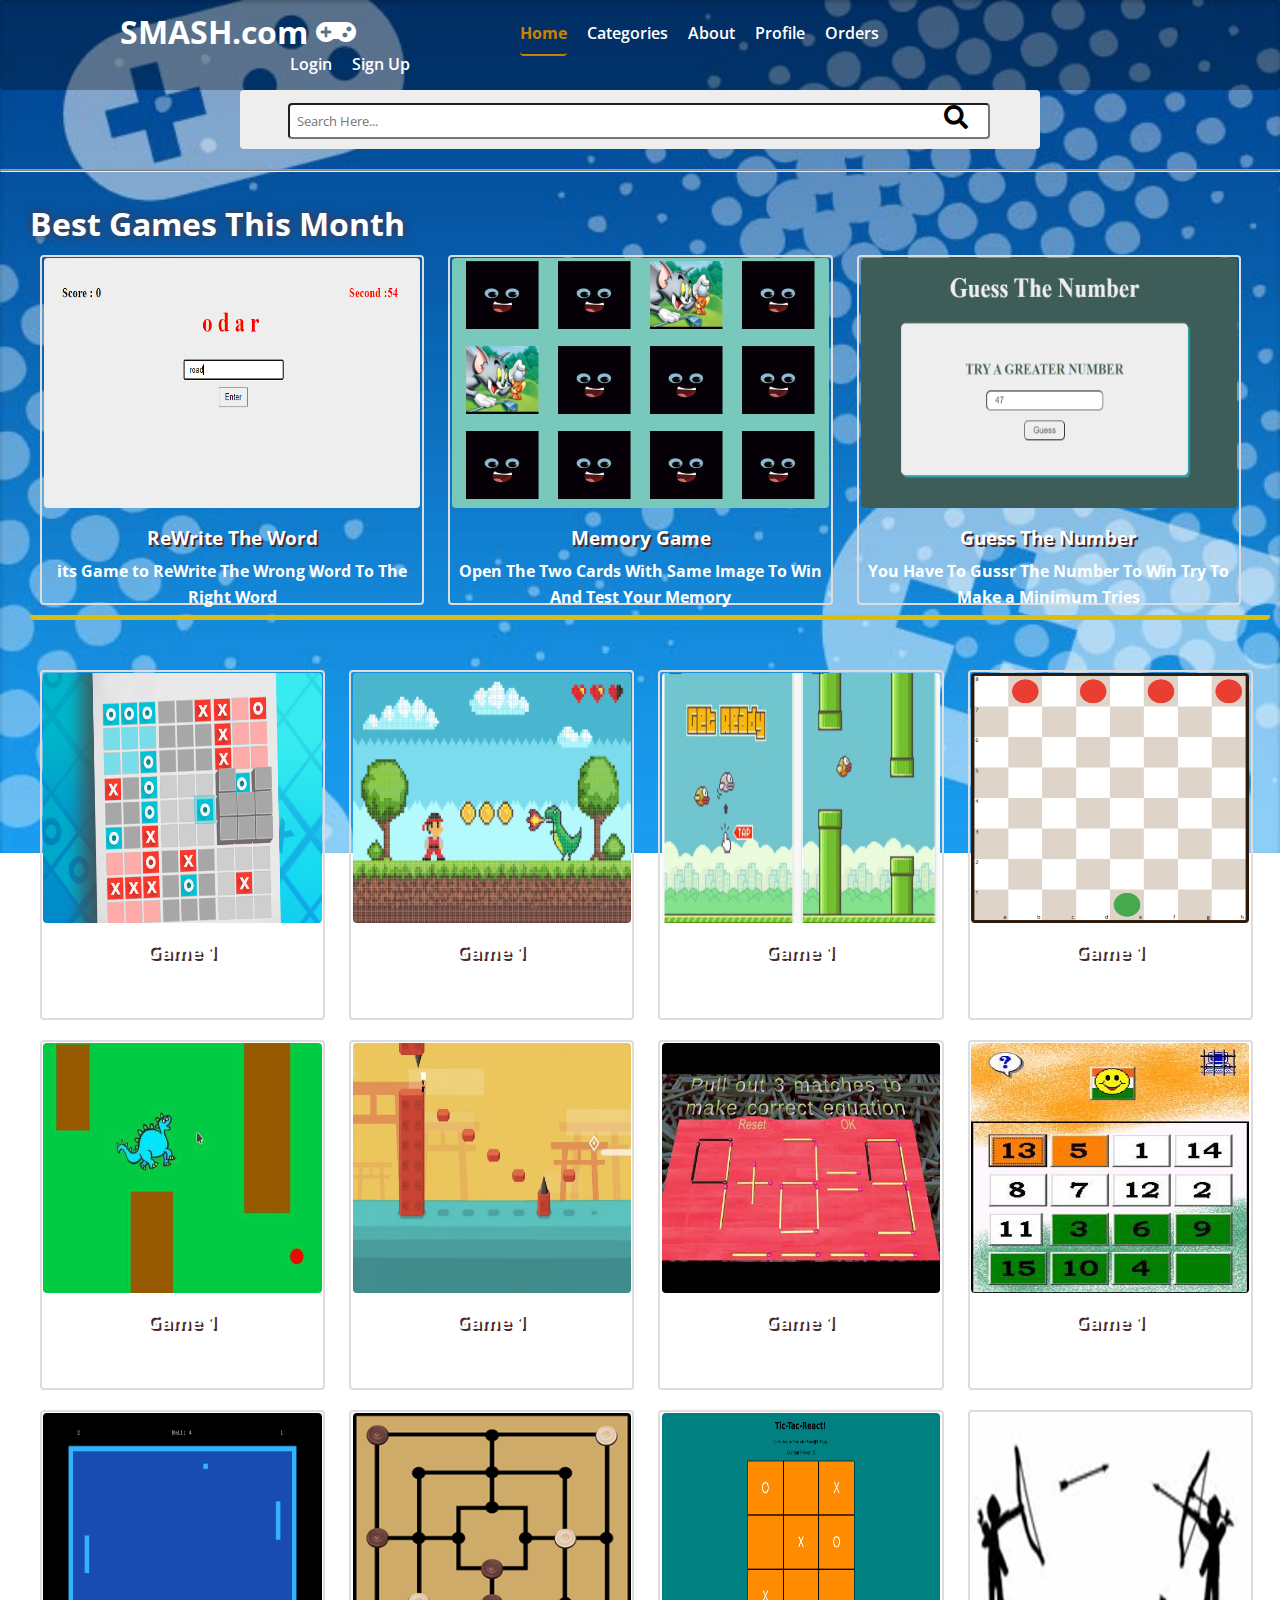
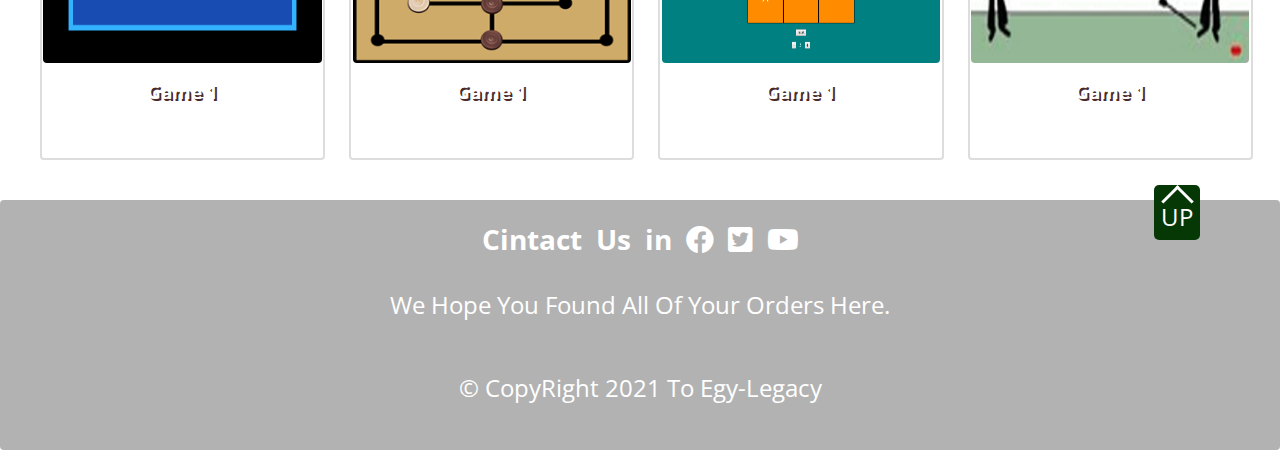
<file: index.html>
<!DOCTYPE html>
<html lang="en">
<head>
    <meta charset="UTF-8">
    <meta http-equiv="X-UA-Compatible" content="IE=edge">
    <meta name="viewport" content="width=device-width, initial-scale=1.0">
    <link rel="stylesheet" href="Sheets/style.css">
    <link rel="stylesheet" href="Sheets/all.min.css"> <!-- Icons -->
   <!--  <link rel="stylesheet" href="Sheets/Normalize.css">  --><!--Normalization-->
    <link rel="preconnect" href="https://fonts.googleapis.com">
    <link rel="preconnect" href="https://fonts.googleapis.com">
    <link rel="preconnect" href="https://fonts.gstatic.com" crossorigin>
    <link href="https://fonts.googleapis.com/css2?family=Cairo:wght@600&family=Open+Sans:wght@300;600;700&display=swap" rel="stylesheet">


    <title>Games</title>
</head>
<body>
    <header>
        <div class="navbar">
            <div class="logo">
                <h1>SMASH.com <i class="fas fa-gamepad"></i>

                </h1>
            </div>
            <div class="navlinks">
                <ul>
                    <li><a href="#" id="Home" class="active" >Home</a></li>
                    <li><a href="#" >Categories</a></li>
                    <li><a href="#" >About</a></li>
                    <li><a href="#" >Profile</a></li>
                    <li><a href="#" >Orders</a></li>
                </ul>
            </div>
            <div class="login">
                <ul>
                    <li><a href="Login/Login.html">Login</a></li>
                    <li><a href="Signup/Signup.html">Sign Up</a></li>
                </ul>
            </div>
        </div>
    </header>
    <div class="clearboth"></div>
    <div class="minicontainer">
        <div class="searchbar">
            <input type="text" placeholder="Search Here..."> <i class="fas fa-search"></i>
        </div>
    </div>
    <hr>
<div class="container">
   <div class="productss">
    <div class="bestgame">
            <h1>Best Games This Month </h1>
        <div class="product">
            <a href="game2/Words Game.html"><img src="games/words.PNG" alt="product"> </a><br>
            <a href="game2/Words Game.html">ReWrite The Word</a>
            <p>its Game to ReWrite The Wrong Word To The Right Word</p>
        </div>
        <div class="product">
            <a href="game1/index.html"><img src="games/cards.PNG" alt="product"> </a><br>
            <a href="game1/index.html">Memory Game</a>
            <p>Open The Two Cards With Same Image To Win And Test Your Memory </p>
        </div>
        <div class="product">
            <a href="game3/index.html"><img src="games/game3.PNG" alt="product"> </a><br>
            <a href="game3/index.html">Guess The Number</a>
            <p> You Have To Gussr The Number To Win Try To Make a Minimum Tries</p>
        </div>

    </div>
    <div class="product">
        <img src="games/1.jpg" alt="product"> <br>
        <a href="#">Game 1</a>
        <p>it some text maybe Description for this Game and The Price 5000$</p>
    </div>
    <div class="product">
        <img src="games/2.png" alt="product"> <br>
        <a href="#">Game 1</a>
        <p>it some text maybe Description for this Game and The Price 5000$</p>
    </div>
    <div class="product">
        <img src="games/6.jpg" alt="product"> <br>
        <a href="#">Game 1</a>
        <p>it some text maybe Description for this Game and The Price 5000$</p>
    </div>
    <div class="product">
        <img src="games/5.png" alt="product"> <br>
        <a href="#">Game 1</a>
        <p>it some text maybe Description for this Game and The Price 5000$</p>
    </div>
    <div class="product">
        <img src="games/7.jpg" alt="product"> <br>
        <a href="#">Game 1</a>
        <p>it some text maybe Description for this Game and The Price 5000$</p>
    </div>
    <div class="product">
        <img src="games/8.jpg" alt="product"> <br>
        <a href="#">Game 1</a>
        <p>it some text maybe Description for this Game and The Price 5000$</p>
    </div>
    <div class="product">
        <img src="games/9.jpg" alt="product"> <br>
        <a href="#">Game 1</a>
        <p>it some text maybe Description for this Game and The Price 5000$</p>
    </div>
    <div class="product">
        <img src="games/10.jpg" alt="product"> <br>
        <a href="#">Game 1</a>
        <p>it some text maybe Description for this Game and The Price 5000$</p>
    </div>
    <div class="product">
        <img src="games/10.png" alt="product"> <br>
        <a href="#">Game 1</a>
        <p>it some text maybe Description for this Game and The Price 5000$</p>
    </div>
    <div class="product">
        <img src="games/11.png" alt="product"> <br>
        <a href="#">Game 1</a>
        <p>it some text maybe Description for this Game and The Price 5000$</p>
    </div>
    
    <div class="product">
        <img src="games/3.png" alt="product"> <br>
        <a href="#">Game 1</a>
        <p>it some text maybe Description for this Game and The Price 5000$</p>
    </div>
    <div class="product">
        <img src="games/13.jpg" alt="product"> <br>
        <a href="#">Game 1</a>
        <p>it some text maybe Description for this Game and The Price 5000$</p>
    </div>
   

   </div>
</div>
   <footer>
       <span><a href="#Home">UP</a></span>
       <div class="contact">
           <h3>Cintact Us in 
            <a href="#"><i class="fab fa-facebook"></i></a>
            <a href="#"><i class="fab fa-twitter-square"></i></a>
            <a href="#"><i class="fab fa-youtube"></i></a>
           </h3>
           <p>We Hope You Found All Of Your Orders Here.</p>
       </div>
       <span>&copy; CopyRight 2021 To Egy-Legacy</span>
   </footer>

</body>
</html>
</file>
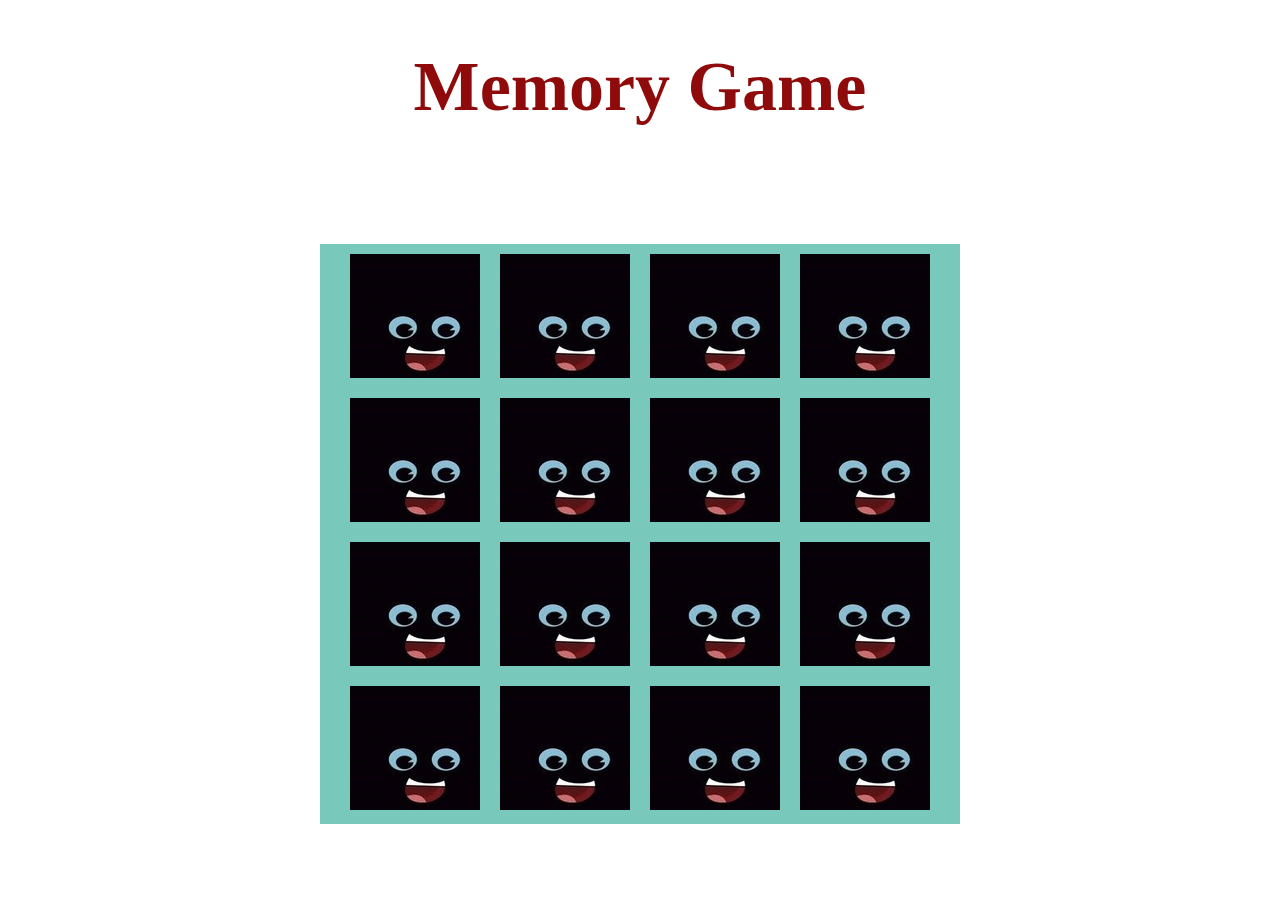
<file: game1/index.html>
<!DOCTYPE html>
<html>

<head>

    <title>Memory game</title>
    <link rel="stylesheet" href="design.css">
</head>


<body>

    <h1>Memory Game</h1>
    <section style="height:70px ;">
    <h3 id="Game"></h3>
    </section>
    <section id="main" >

    </section>
    <section id="click"></section>

   
<script  src="index.js"></script>
</body>
</html>
</file>
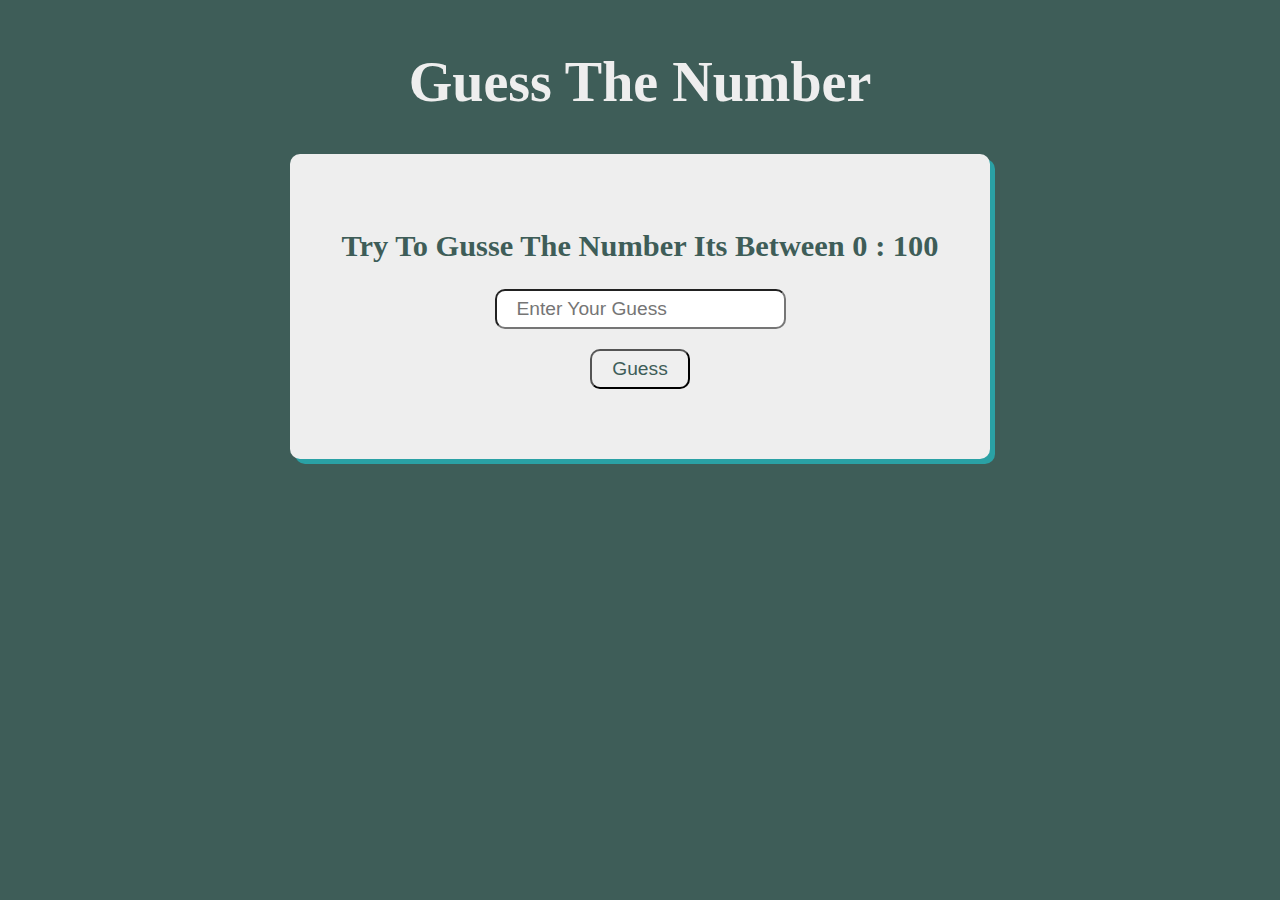
<file: game3/index.html>
<!DOCTYPE html>
<html>
<head>
    <meta charset="utf-8">
    <title>Number Guessing Game</title>
    <link rel="stylesheet" href="Style.css">
    
</head>
  
<body>
<h1 >Guess The Number</h1>


<div class="form" >
    <h2 id="hint"></h2>
    
    <input type = "text" placeholder="Enter Your Guess" id = "guessvalue" >
    <br>

    <input type = "submit" value ="Guess" id = "submitguess">
 
</div>
  
<script src = "index.js">
  

</script>
</body>
</html>
</file>
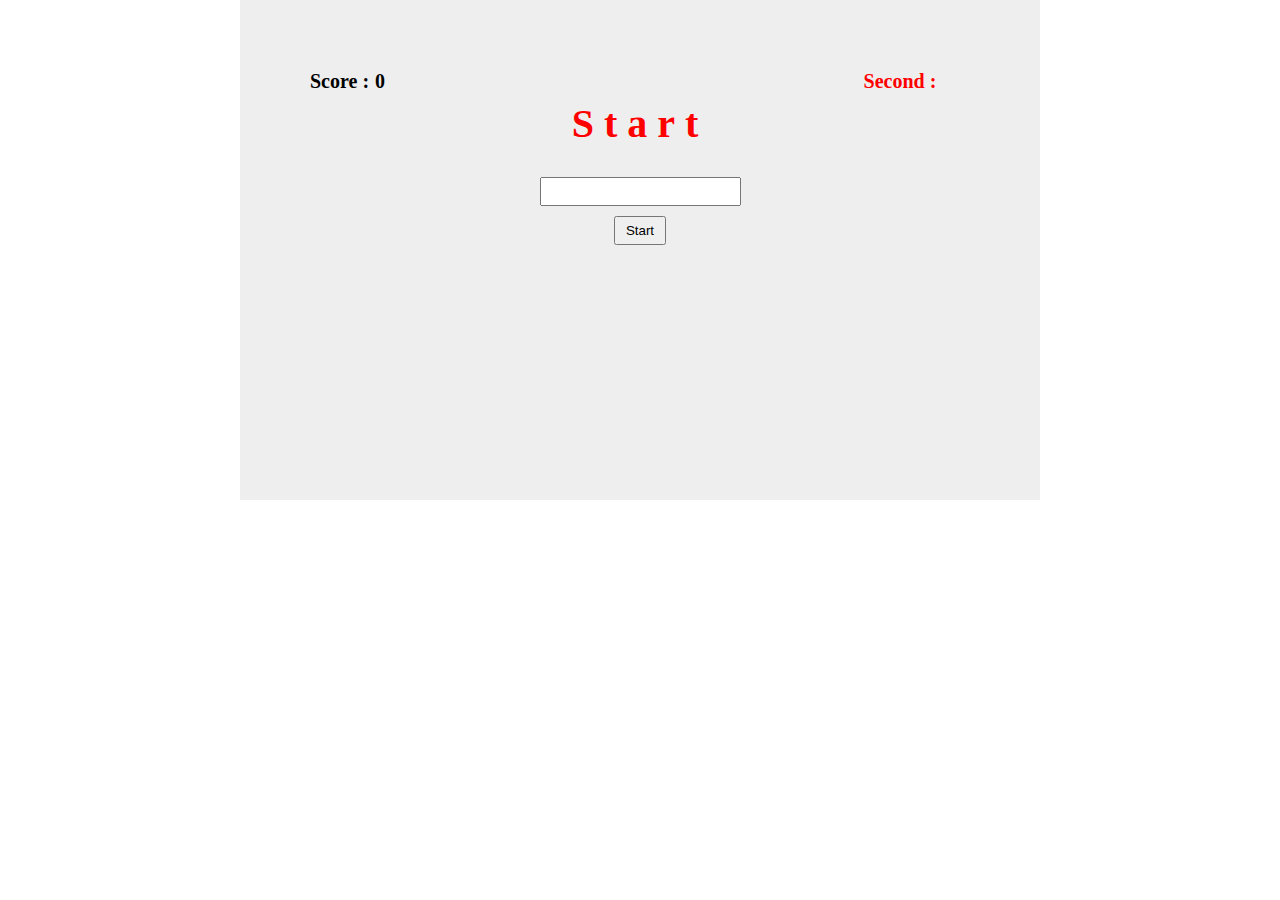
<file: game2/Words Game.html>
<!DOCTYPE html>
<html lang="en">

<head>
    <meta charset="UTF-8">
    <meta http-equiv="X-UA-Compatible" content="IE=edge">
    <meta name="viewport" content="width=device-width, initial-scale=1.0">
    <title>Document</title>
    <link rel="stylesheet" href="style.css">
</head>

<body >
    <div id="game">
        <label for="inp">Score : </label>
        <label for="" id="score"></label>
        <label for="" class="time">Second : </label>
        <label for="" class="time" id="timer"></label>
        <h2 id="text">Start</h2>
        <input type="text" id="inp"><br>
        <button id="but">Start</button>
    </div>





    <script src="Script.js"></script>
</body>

</html>
</file>
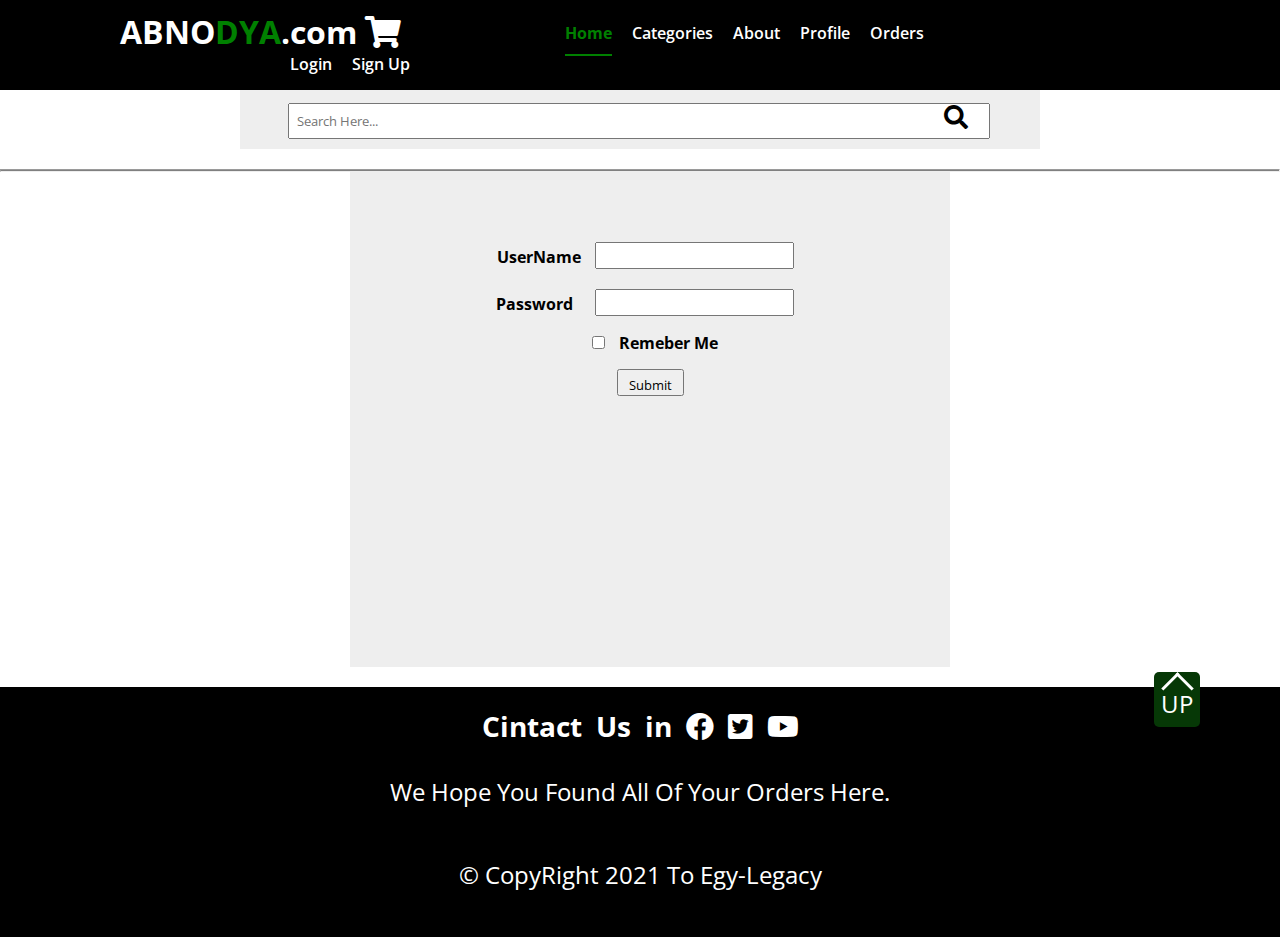
<file: Login/Login.html>
<!DOCTYPE html>
<html lang="en">
<head>
    <meta charset="UTF-8">
    <meta http-equiv="X-UA-Compatible" content="IE=edge">
    <meta name="viewport" content="width=device-width, initial-scale=1.0">
    <link rel="stylesheet" href="Sheets/style.css">
    <link rel="stylesheet" href="Sheets/all.min.css"> <!-- Icons -->
   <!--  <link rel="stylesheet" href="Sheets/Normalize.css">  --><!--Normalization-->
    <link rel="preconnect" href="https://fonts.googleapis.com">
    <link rel="preconnect" href="https://fonts.googleapis.com">
    <link rel="preconnect" href="https://fonts.gstatic.com" crossorigin>
    <link href="https://fonts.googleapis.com/css2?family=Cairo:wght@600&family=Open+Sans:wght@300;600;700&display=swap" rel="stylesheet">


    <title>Document</title>
</head>
<body>
    <header>
        <div class="navbar">
            <div class="logo">
                <h1>ABNO<span>DYA</span>.com <i class="fas fa-shopping-cart"></i>

                </h1>
            </div>
            <div class="navlinks">
                <ul>
                    <li><a href="../index.html" id="Home" class="active" >Home</a></li>
                    <li><a href="#" >Categories</a></li>
                    <li><a href="#" >About</a></li>
                    <li><a href="#" >Profile</a></li>
                    <li><a href="#" >Orders</a></li>
                </ul>
            </div>
            <div class="login">
                <ul>
                    <li><a href="Login.html">Login</a></li>
                    <li><a href="../Signup/Signup.html">Sign Up</a></li>
                </ul>
            </div>
        </div>
    </header>
    <div class="clearboth"></div>
    <div class="minicontainer">
        <div class="searchbar">
            <input type="text" placeholder="Search Here..."> <i class="fas fa-search"></i>
        </div>
    </div>
    <hr>
<div class="container">
   <div class="loginform">
       <form action="../index.html">
        <Label>UserName</Label> <input class="text" type="text"><br>
        <Label>Password</Label> <input  type="password" class="password"><br>
        <input class="endform"  type="checkbox"> <label for="checkbox"> Remeber Me </label><br>
        <input  class="endform" type="submit">
    </form>
   </div>
</div>
   <footer>
       <span><a href="#Home">UP</a></span>
       <div class="contact">
           <h3>Cintact Us in 
            <a href="#"><i class="fab fa-facebook"></i></a>
            <a href="#"><i class="fab fa-twitter-square"></i></a>
            <a href="#"><i class="fab fa-youtube"></i></a>
           </h3>
           <p>We Hope You Found All Of Your Orders Here.</p>
       </div>
       <span>&copy; CopyRight 2021 To Egy-Legacy</span>
   </footer>

</body>
</html>
</file>
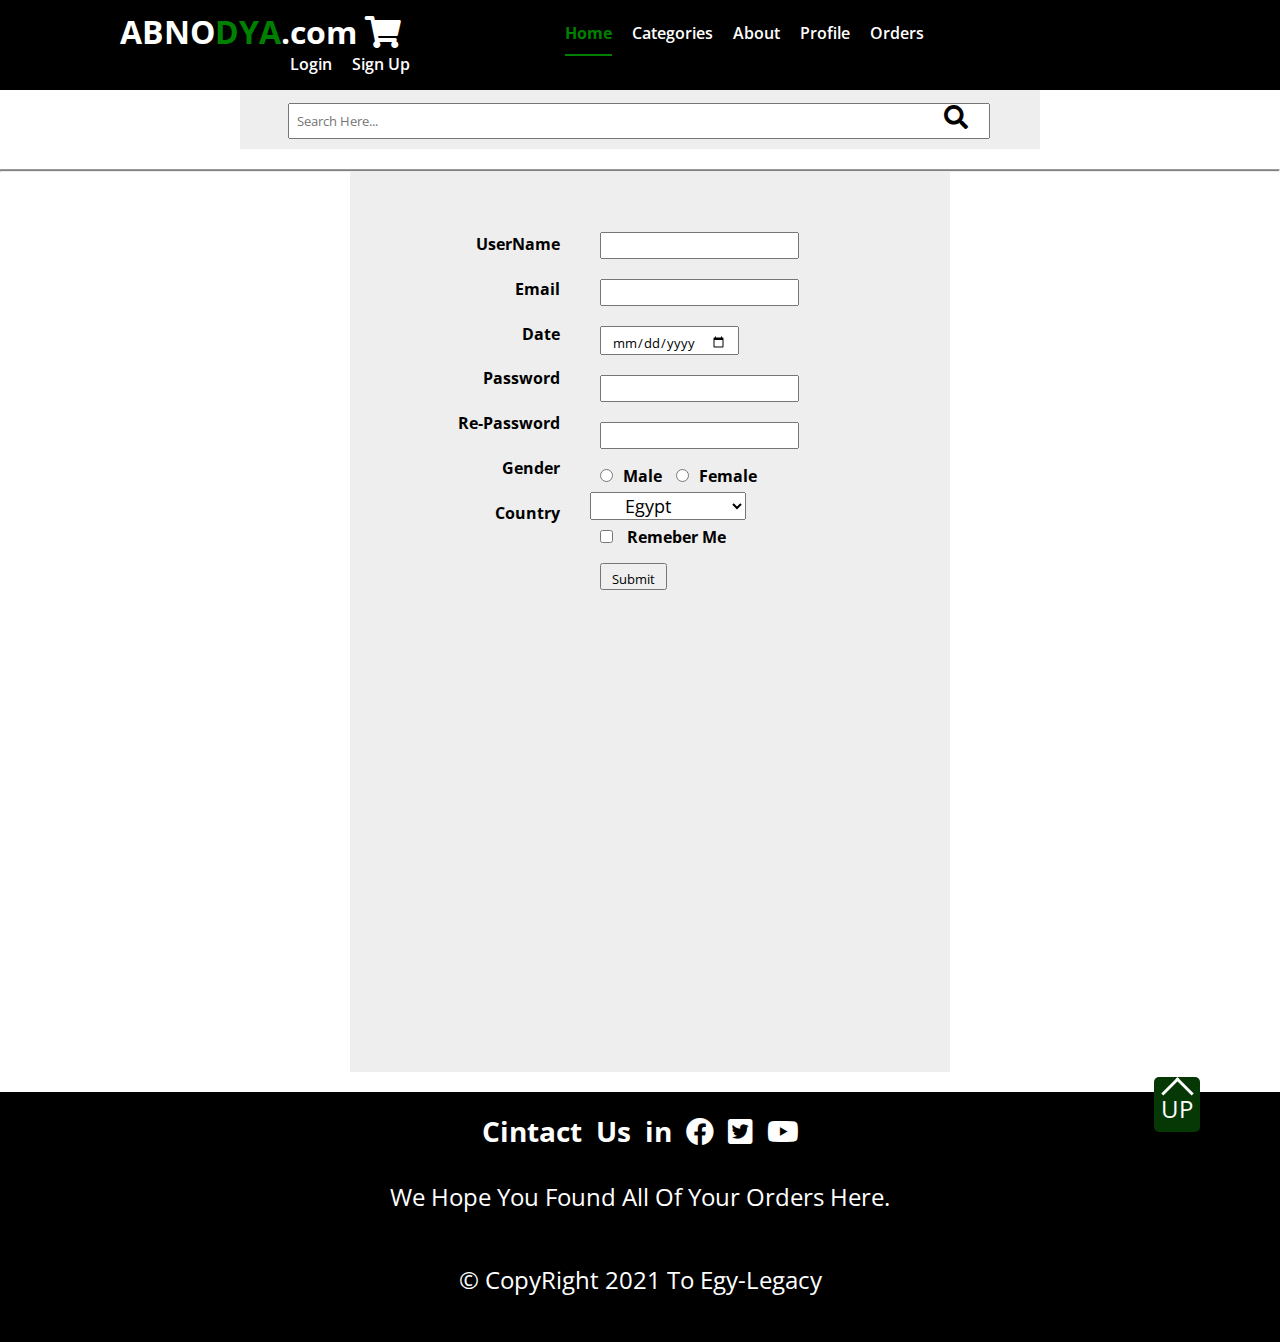
<file: Signup/Signup.html>
<!DOCTYPE html>
<html lang="en">
<head>
    <meta charset="UTF-8">
    <meta http-equiv="X-UA-Compatible" content="IE=edge">
    <meta name="viewport" content="width=device-width, initial-scale=1.0">
    <link rel="stylesheet" href="Sheets/style.css">
    <link rel="stylesheet" href="Sheets/all.min.css"> <!-- Icons -->
   <!--  <link rel="stylesheet" href="Sheets/Normalize.css">  --><!--Normalization-->
    <link rel="preconnect" href="https://fonts.googleapis.com">
    <link rel="preconnect" href="https://fonts.googleapis.com">
    <link rel="preconnect" href="https://fonts.gstatic.com" crossorigin>
    <link href="https://fonts.googleapis.com/css2?family=Cairo:wght@600&family=Open+Sans:wght@300;600;700&display=swap" rel="stylesheet">


    <title>Document</title>
</head>
<body>
    <header>
        <div class="navbar">
            <div class="logo">
                <h1>ABNO<span>DYA</span>.com <i class="fas fa-shopping-cart"></i>

                </h1>
            </div>
            <div class="navlinks">
                <ul>
                    <li><a href="../index.html" id="Home" class="active" >Home</a></li>
                    <li><a href="#" >Categories</a></li>
                    <li><a href="#" >About</a></li>
                    <li><a href="#" >Profile</a></li>
                    <li><a href="#" >Orders</a></li>
                </ul>
            </div>
            <div class="login">
                <ul>
                    <li><a href="../Login/Login.html">Login</a></li>
                    <li><a href="Signup.html">Sign Up</a></li>
                </ul>
            </div>
        </div>
    </header>
    <div class="clearboth"></div>
    <div class="minicontainer">
        <div class="searchbar">
            <input type="text" placeholder="Search Here..."> <i class="fas fa-search"></i>
        </div>
    </div>
    <hr>
<div class="container">
   <div class="loginform">
       <div class="lables">
           <label for="text" > UserName</label> <br>
           <label for="email"> Email</label><br>
           <label for="date">Date</label><br>
           <label for="password">Password</label><br>
           <label for="password">Re-Password</label><br>
           <label for="gender">Gender</label><br>
           <label for="Counter">Country</label>

       </div>
       <form action="../index.html">
       <input required class="text" type="text"><br>
       <input required class="marleft" type="email"><br>
         <input required class="marleft" type="date"><br>
         <input  required type="password" class="password marleft"><br>
         <input required type="password" ><br>
        <input type="radio" name="Gender"><label for="Gender">Male</label>
        <input type="radio" name="Gender"><label for="Gender">Female</label><br>
        <select name="Country" id="Country">
            <option value="1">Egypt</option>
            <option value="2">USA</option>
            <option value="3">France</option>
            <option value="4">Japan</option>
            <option value="5">China</option>
            <option value="6">Italy</option>
            <option value="7">Sudan</option>
            <option value="8">Marocan</option>
            <option value="9">Korea</option>
        </select><br>
        <input class="endform"  type="checkbox"> <label for="checkbox"> Remeber Me </label><br>
        <input  class="endform" type="submit">
    </form>
   </div>
</div>
   <footer>
       <span><a href="#Home">UP</a></span>
       <div class="contact">
           <h3>Cintact Us in 
            <a href="#"><i class="fab fa-facebook"></i></a>
            <a href="#"><i class="fab fa-twitter-square"></i></a>
            <a href="#"><i class="fab fa-youtube"></i></a>
           </h3>
           <p>We Hope You Found All Of Your Orders Here.</p>
       </div>
       <span>&copy; CopyRight 2021 To Egy-Legacy</span>
   </footer>

</body>
</html>
</file>
<file: Sheets/style.css>
*{
    box-sizing: border-box;
    margin: 0;
    padding: 0;
    /*font-family: 'Cairo', sans-serif;*/
    font-family: 'Open Sans', sans-serif;
    border-radius: 4px;
}
:root{
    scroll-behavior: smooth;
}
.container{
    width: 1300px;
/*     background-color: #EEE; */
    margin:  auto;
    margin-bottom: 20px;
}
.minicontainer{
    width: 800px;
    background-color: #EEE;
    margin:  auto;
    margin-bottom: 20px;
}

body{
    background-image: url('../games/wall1.jpg');
background-attachment: fixed;
background-repeat: no-repeat;
background-size: 100%;
}

i:hover{
    color: rgb(206, 128, 3);
}


header{
    background-color: #0000004d;
    color: white;
    padding: 10px 120px;
    font-weight:600;
}
header div{
    display: inline-block;
}
header h1 span{
    color: rgb(206, 128, 3);

}
header ul li, header a{
    text-decoration: none;
    color: white;
    list-style: none;
    
}
header .navlinks{margin-left: 140px;}
header .navlinks li{
 float: left;
 margin-left: 20px;
}

header li a:hover{color: rgb(206, 128, 3); border-bottom: rgb(206, 128, 3) solid 2px; padding-bottom: 10px;}
header .login{
    margin-left: 150px;
}
header .login li{
    float: left;
    margin-left: 20px;
}
header .active{color: rgb(206, 128, 3);   font-weight: bold; border-bottom: rgb(206, 128, 3) solid 2px; padding-bottom: 10px;}
i{
    cursor: pointer;
}
.clearboth{
    clear: both;
}
.minicontainer .searchbar{
    padding: 10px;
    text-align: center;
}
.minicontainer .searchbar input{
    width: 90%;
    padding: 7px ;
    margin-left: -25px;
}
.minicontainer .searchbar i{
    font-size: 1.5em;
    margin-left: -50px;
    padding-top: 5px;
}
hr{ height: 3px; background-color: gray;}

/*******Products*********/

.bestgame{
    margin-bottom: 40px;
    border-bottom: solid 5px rgb(219, 189, 14);
}
.bestgame h1{
    color: #FFF;
    text-shadow: 0px 0px 10px rgb(87, 49, 49);
}
.bestgame .product{
    width: 31% !important;

}




.productss{
    margin: 20px;
    padding: 10px;
    perspective: 300px;
}



.productss .product{
    height: 350px;
    width: 23%;
    border: solid 2px #DDD;
    text-align: center;
    margin: 10px;
    display: inline-block;
    color: #FFF;
    font-weight: bold;
}

.productss .product img{width: 99%; height: 250px; margin: 1px 1px 10px 1px;    transition: 0.5s; cursor: pointer;}
.productss .product a{
    text-decoration: none;
    color: #FFF;
    text-shadow: 2px 2px #492b2b;
    font-size: larger;
    font-weight: bold;
}
.productss .product a:hover{color: rgb(206, 128, 3);


}
.productss .product p{
    margin-top: 8px;
    line-height: 1.6;
}


footer{
    padding-top: 20px;
    height: 250px;
    background-color: #0000004d;
    text-align: center;
    color: white;
    font-size: 1.5em;
    position: relative;
}
footer h3{
    color: white;
    word-spacing: 7px;
    margin-bottom: 30px;
}
footer a{color: #FFF;}
footer a:hover{color: rgb(206, 128, 3);}
footer p{
    margin-bottom: 50px;
}
/**********************************/
.product img:hover{

    transform: translateZ(10px);
    perspective-origin: center;


}

/*********/
footer span a{
    padding: 15px 7px 7px;
    background-color: rgb(6, 56, 6);
    border-radius: 5px;
    text-decoration: none;
    position: absolute;
    top: -15px;
    right: 80px;

}
footer span a::before{
    content: '';
    width: 20px;
    height: 20px;
    border-top: 3px solid white ;
    border-right: 3px solid white ;
    position: absolute;
    top: 5px;
    left: 25%;
    transform: rotate(-45deg);
    
}
</file>
<file: game1/design.css>
h1{

    text-align: center;
    color:#8f0b0b;
    font-size: 70px;
}

h3{

    text-align: center;
    color:#6d1414;
    font-size: 45px;
    font-family:cursive;
}


#main{

    width: 620px;
    margin: 0 auto;
    padding-left: 20px;
    background-color: rgb(120, 201, 187);
    height: 580px;
    overflow: hidden;
}

div{
   background: url(images/bg.jpg);
    float: left;
    cursor: pointer;
    margin:10px;
}


img{

    width:130px;
    height:120px ;
    opacity:0;
    
    }

#Success{
    width: 98.7vw;
    height: 1200px;
    position: absolute;
    top: 0;
    left: 0;
    opacity: 0.6;
    background-color: #000;
    perspective: 300px;
    
}
#Success h1{
    display: inline-block;
 position: absolute; top: 30%;
 left: 35%;
    color: #FFF;
    transition: 1s;
    animation-name: victory;
    animation-timing-function: ease-in-out;
    animation-iteration-count: infinite;
    animation-duration: 3s;
    opacity: 1;
}


@keyframes victory{
    0%{
        transform: translateZ(0);
        color: #FFF;
    }
    50%{
        transform: translateZ(100px);
        color: Red;
    }
    100%{
        transform: translateZ(0);
        color: #FFF;
    }
}

#Success button{
    position: absolute;
    top: 44%;
    left: 43%;
    width: 170px;
    height: 57px;
    background-color: orangered;
    border-radius: 4px;
    color: #FFF;
    font-size: 28px;

}
</file>
<file: game3/Style.css>
*{
          transition: 0.3;
         
      }
        body {
    margin: 0 auto;
    background-color: #3e5d58;
    }

    h1{
        
        margin-top: 50px;
        text-align: center;
        color: #EEE;
        font-size: 3.5em;

    }
    h2{
    font-size: 1.9em;
    text-align: center;
    color: #3e5d58;
    }

    .form{
        width: 600px;
        padding: 50px;
        text-align: center;
        margin:40px auto;
        background-color: #EEE;
        border-radius: 10px;
        box-shadow: 3px 3px 5px 6px #ccc;
        box-shadow: rgb(42, 161, 165) 5px 5px ;

    }
    .form input{
        padding: 7px 20px;
        margin-bottom: 20px;
        font-size: larger;
        color:#3e5d58;
        border-radius: 10px;

    }
    

    #Success {
        width: 98.7vw;
        height: 1200px;
        position: absolute;
        top: 0;
        left: 0;
        opacity: 80%;
        background-color: #000;
        perspective: 300px;
    
    }
    
    #Success h1 {
        display: inline-block;
        position: absolute;
        top: 16%;
        left: 32%;
        font-size: 30px;
        color: #FFF;
        transition: 1s;
        animation-name: victory;
        animation-timing-function: ease-in-out;
        animation-iteration-count: infinite;
        animation-duration: 3s;
        opacity: 1;
    
    }
    
    
    @keyframes victory {
        0% {
            transform: translateZ(0);
            color: #FFF;
        }
    
        50% {
            transform: translateZ(100px);
            color: Red;
        }
    
        100% {
            transform: translateZ(0);
            color: #FFF;
        }
    }
    
    #Success button {
        position: absolute;
        top: 25%;
        left: 44%;
        width: 170px;
        height: 57px;
        background-color:orangered ;
        border-radius: 4px;
        color: #FFF;
        font-size: 28px;
    
    }
</file>
<file: game2/style.css>
*{
    margin: 0;
    padding: 0;
    box-sizing: border-box;
}
#game {
    width:800px;
    height:500px;
    padding: 100px;
    margin: auto;
    text-align: center;
    background-color: #EEE;
    position: relative;
}

@media (max-width:762px)
{
    body{
        background-color: #EEE;
        max-width: 762px;
        overflow: hidden;
    }
#game{
    max-width: 425px;
    margin: 0 0 0 0;
    text-align: center;
    overflow: hidden;
}
.time{
    margin-right: 380px;
}

}

#game h2 {

    color: red;
    letter-spacing: 10px;
    font-size: 40px;
    margin-bottom: 20px;
}

#game button {
    padding: 5px 10px;
}

#game input {
    margin: 10px;
    padding: 5px 10px;
}

#game label {
    position: absolute;
    top: 70px;
    left: 70px;
    font-size: 20px;
    font-weight: bold;
}

#game #score {
    margin-left: 65px;
}

.time {
    position: absolute;
    top: 70px;
    right: -450px;
    font-weight: bold;
    color: red;
}

#timer {
    margin-left: 95px;
}

#Success {
    width: 98.7vw;
    height: 1200px;
    position: absolute;
    top: 0;
    left: 0;
    opacity: 80%;
    background-color: #000;
    perspective: 300px;

}

#Success h1 {
    display: inline-block;
    position: absolute;
    top: 16%;
    left: 44%;
    color: #FFF;
    transition: 1s;
    animation-name: victory;
    animation-timing-function: ease-in-out;
    animation-iteration-count: infinite;
    animation-duration: 3s;

}


@keyframes victory {
    0% {
        transform: translateZ(0);
        color: #FFF;
    }

    50% {
        transform: translateZ(100px);
        color: Red;
    }

    100% {
        transform: translateZ(0);
        color: #FFF;
    }
}

#Success button {
    position: absolute;
    top: 20%;
    left: 44%;
    width: 170px;
    height: 57px;
    background-color:orangered ;
    border-radius: 4px;
    color: #FFF;
    font-size: 28px;

}
</file>
<file: Login/Sheets/style.css>
*{
    box-sizing: border-box;
    margin: 0;
    padding: 0;
    /*font-family: 'Cairo', sans-serif;*/
    font-family: 'Open Sans', sans-serif;
}
:root{
    scroll-behavior: smooth;
}
.container{
    width: 1300px;
/*     background-color: #EEE; */
    margin:  auto;
    margin-bottom: 20px;
}
.minicontainer{
    width: 800px;
    background-color: #EEE;
    margin:  auto;
    margin-bottom: 20px;
}
header{
    background-color: black;
    color: white;
    padding: 10px 120px;
    font-weight:600;
}
header div{
    display: inline-block;
}
header h1 span{
    color: green;

}
header ul li, header a{
    text-decoration: none;
    color: white;
    list-style: none;
    
}
header .navlinks{margin-left: 140px;}
header .navlinks li{
 float: left;
 margin-left: 20px;
}

header li a:hover{color: green; border-bottom: green solid 2px; padding-bottom: 10px;}
header .login{
    margin-left: 150px;
}
header .login li{
    float: left;
    margin-left: 20px;
}
header .active{color: green;   font-weight: bold; border-bottom: green solid 2px; padding-bottom: 10px;}

.clearboth{
    clear: both;
}
.minicontainer .searchbar{
    padding: 10px;
    text-align: center;
}
.minicontainer .searchbar input{
    width: 90%;
    padding: 7px ;
    margin-left: -25px;
}
.minicontainer .searchbar i{
    font-size: 1.5em;
    margin-left: -50px;
    padding-top: 5px;
}
hr{ height: 3px; background-color: gray;}

/*******Products*********/
.loginform{
    width: 600px;
    height: 55vh;
    background-color: #EEE;
    margin: auto;

}
.loginform form{
    padding: 60px;
    font-size: 16px;
    font-weight: bold;
    text-align: center;
}
.loginform form input{

    margin: 10px;
  padding: 5px 10px 0;
}
 .loginform form .password
{
   margin-left: 18px;
}
/*
.loginform form .password
{
    position: absolute;
    left: 30%;
    margin-top: 10px;
    padding: 3px 10px;
}
 .loginform form .endform{
    position: absolute;
    top: 50%;
    left: 25%;
}  */


footer{
    padding-top: 20px;
    height: 250px;
    background-color: #000;
    text-align: center;
    color: white;
    font-size: 1.5em;
    position: relative;
}
footer h3{
    color: white;
    word-spacing: 7px;
    margin-bottom: 30px;
}
footer a{color: #FFF;}
footer a:hover{color: green;}
footer p{
    margin-bottom: 50px;
}
/**********************************/
.product img:hover{

    transform: translateZ(10px);
    perspective-origin: center;


}

/*********/
footer span a{
    padding: 15px 7px 7px;
    background-color: rgb(6, 56, 6);
    border-radius: 5px;
    text-decoration: none;
    position: absolute;
    top: -15px;
    right: 80px;

}
footer span a::before{
    content: '';
    width: 20px;
    height: 20px;
    border-top: 3px solid white ;
    border-right: 3px solid white ;
    position: absolute;
    top: 5px;
    left: 25%;
    transform: rotate(-45deg);
    
}
</file>
<file: Signup/Sheets/style.css>
*{
    box-sizing: border-box;
    margin: 0;
    padding: 0;
    /*font-family: 'Cairo', sans-serif;*/
    font-family: 'Open Sans', sans-serif;
}
:root{
    scroll-behavior: smooth;
}
.container{
    width: 1300px;
/*     background-color: #EEE; */
    margin:  auto;
    margin-bottom: 20px;
}
.minicontainer{
    width: 800px;
    background-color: #EEE;
    margin:  auto;
    margin-bottom: 20px;
}
header{
    background-color: black;
    color: white;
    padding: 10px 120px;
    font-weight:600;
}
header div{
    display: inline-block;
}
header h1 span{
    color: green;

}
header ul li, header a{
    text-decoration: none;
    color: white;
    list-style: none;
    
}
header .navlinks{margin-left: 140px;}
header .navlinks li{
 float: left;
 margin-left: 20px;
}

header li a:hover{color: green; border-bottom: green solid 2px; padding-bottom: 10px;}
header .login{
    margin-left: 150px;
}
header .login li{
    float: left;
    margin-left: 20px;
}
header .active{color: green;   font-weight: bold; border-bottom: green solid 2px; padding-bottom: 10px;}

.clearboth{
    clear: both;
}
.minicontainer .searchbar{
    padding: 10px;
    text-align: center;
}
.minicontainer .searchbar input{
    width: 90%;
    padding: 7px ;
    margin-left: -25px;
}
.minicontainer .searchbar i{
    font-size: 1.5em;
    margin-left: -50px;
    padding-top: 5px;
}
hr{ height: 3px; background-color: gray;}

/*******Products*********/
.loginform{
    width: 600px;
    height: 100vh;
    background-color: #EEE;
    margin: auto;
    padding-top: 50px;

}
.loginform .lables{
    width: 35%;
    text-align: end;
float: left;
line-height: 2.8;
font-weight: bold;
}
.loginform .lables label{
    margin-left: 40px;
    margin-top: 40px;
}
.loginform form{
float: right;
text-align: start;
margin-left: 10px;
    width: 60%;
    font-size: 16px;
    font-weight: bold;
 
}
.loginform form input{

    margin: 10px;
  padding: 5px 10px 0;

}
.loginform form select{
    
    padding: 0 30px;
    font-size: 1.1em;
}


footer{
    padding-top: 20px;
    height: 250px;
    background-color: #000;
    text-align: center;
    color: white;
    font-size: 1.5em;
    position: relative;
}
footer h3{
    color: white;
    word-spacing: 7px;
    margin-bottom: 30px;
}
footer a{color: #FFF;}
footer a:hover{color: green;}
footer p{
    margin-bottom: 50px;
}
/**********************************/
.product img:hover{

    transform: translateZ(10px);
    perspective-origin: center;


}

/*********/
footer span a{
    padding: 15px 7px 7px;
    background-color: rgb(6, 56, 6);
    border-radius: 5px;
    text-decoration: none;
    position: absolute;
    top: -15px;
    right: 80px;

}
footer span a::before{
    content: '';
    width: 20px;
    height: 20px;
    border-top: 3px solid white ;
    border-right: 3px solid white ;
    position: absolute;
    top: 5px;
    left: 25%;
    transform: rotate(-45deg);
    
}
</file>
